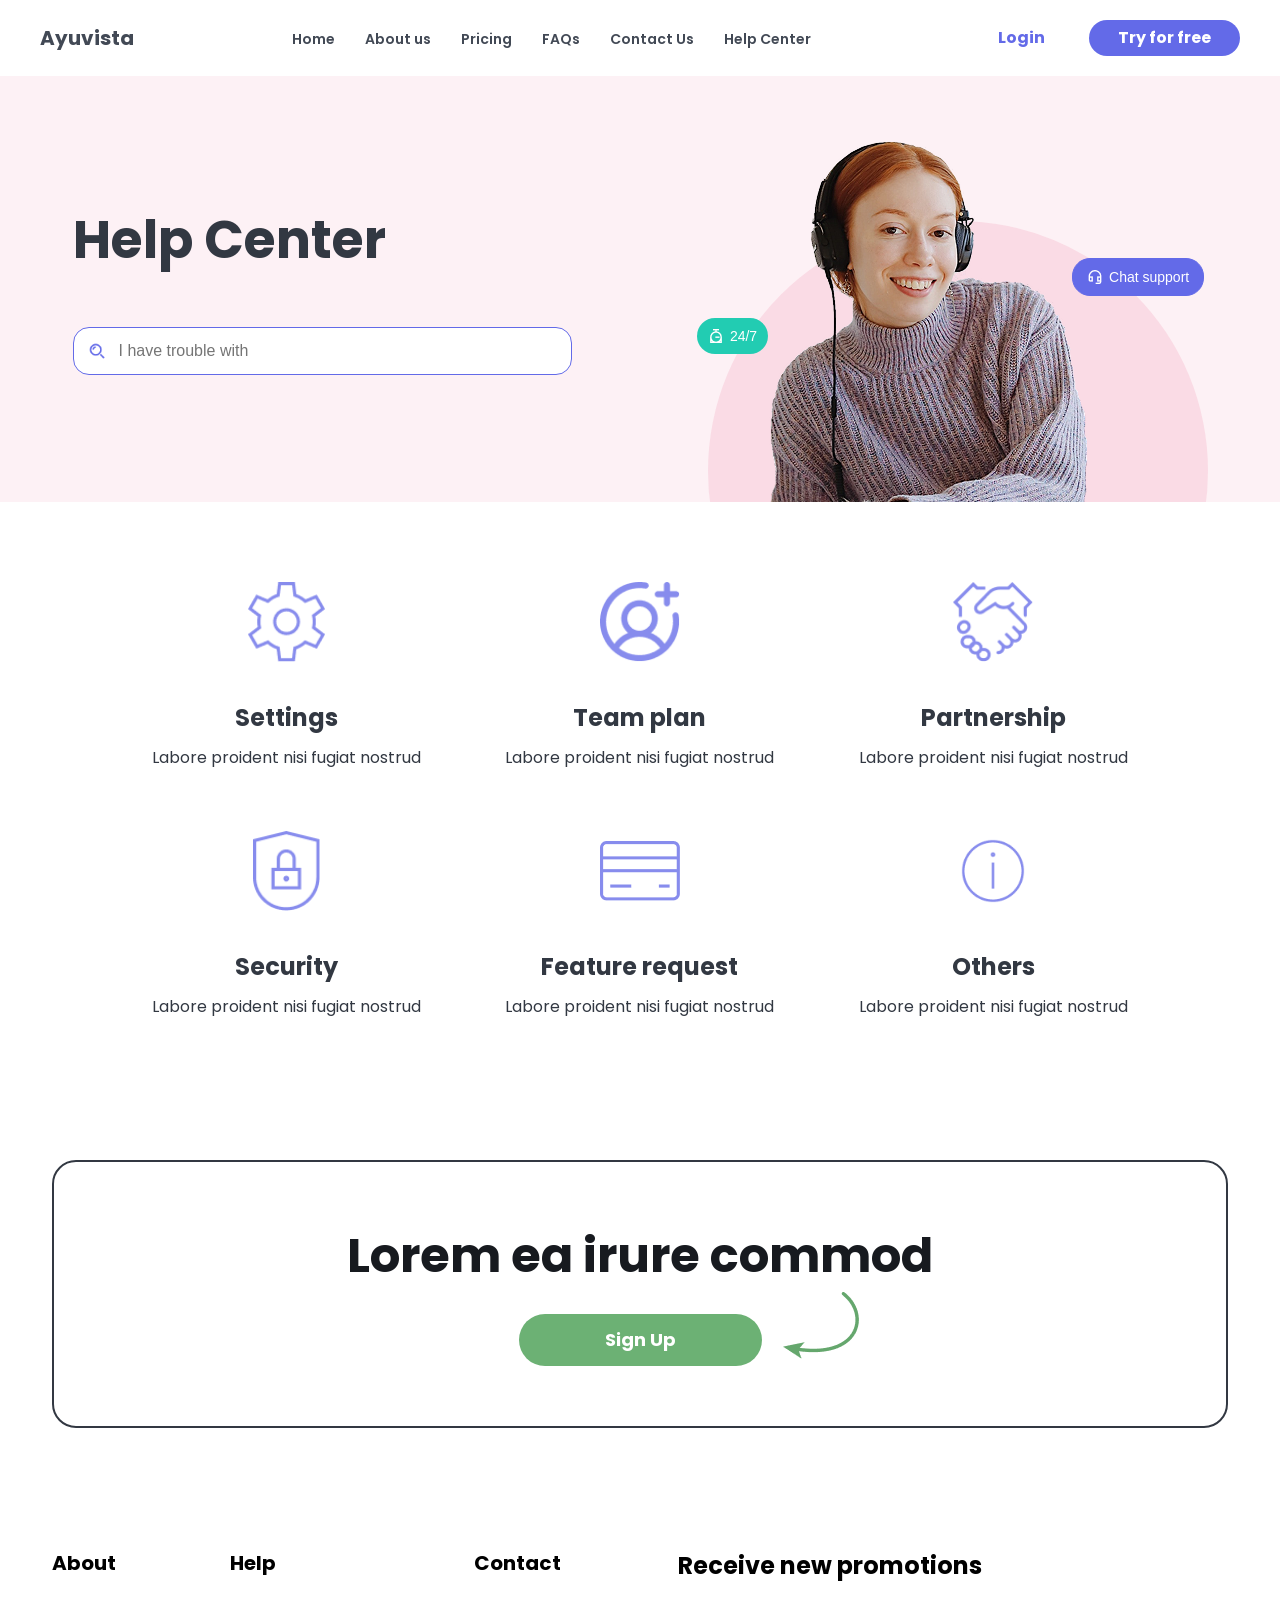
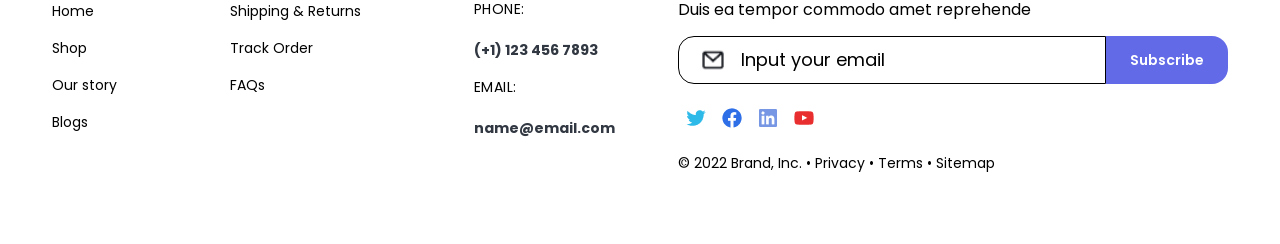
<file: help.html>
<!doctype html>
<html lang="en">
  <head>
    <meta charset="UTF-8" />
    <meta name="viewport" content="width=device-width, initial-scale=1.0" />
    <title>Document</title>
    <link rel="stylesheet" href="style.css" />
    <link rel="preconnect" href="https://fonts.googleapis.com" />
    <link rel="preconnect" href="https://fonts.gstatic.com" crossorigin />
    <link
      href="https://fonts.googleapis.com/css2?family=Inter:ital,opsz,wght@0,14..32,100..900;1,14..32,100..900&display=swap"
      rel="stylesheet"
    />
    <link rel="preconnect" href="https://fonts.googleapis.com" />
    <link rel="preconnect" href="https://fonts.gstatic.com" crossorigin />
    <link
      href="https://fonts.googleapis.com/css2?family=Archivo:ital,wght@0,100..900;1,100..900&display=swap"
      rel="stylesheet"
    />
  </head>
  <body>
    <header>
      <h2 class="header-title">Ayuvista</h2>
      <nav class="nav-links">
        <ul>
          <li><a href="index.html">Home</a></li>
          <li><a href="second.html">About us</a></li>
          <li><a href="third.html">Pricing</a></li>
          <li><a href="fourth.html">FAQs</a></li>
          <li><a href="pricing.html">Contact Us</a></li>
          <li><a href="help.html">Help Center</a></li>
        </ul>
      </nav>
      <div class="auth-buttons">
        <a href="#" class="login">Login</a>
        <a href="#" class="try-free">Try for free</a>
      </div>
    </header>

    <section class="help-section">
      <div class="help-left">
        <h1 class="help-title">Help Center</h1>
        <div class="help-input">
          <img src="./image/Search (1).png" class="help-icon" alt="search" />
          <input type="text" placeholder="I have trouble with" />
        </div>
      </div>

      <div class="help-right">
        <button class="btn-help">
          <img src="./image/Timer.png" alt="" />24/7
        </button>
        <img src="./img/Image 120.png" alt="" class="help-chat-icon" />
        <div class="circle"></div>
        <button class="btn-help-two">
          <img src="./image/Headset.png" alt="" /> Chat support
        </button>
      </div>
    </section>

    <section class="features">
      <div class="container">
        <div class="feature">
          <img
            src="./img/img1.png"
            alt="Settings Icon"
            class="feature-icon-help"
          />
          <h3>Settings</h3>
          <p>Labore proident nisi fugiat nostrud</p>
        </div>

        <div class="feature">
          <img
            src="./img/img2.png"
            alt="Team Plan Icon"
            class="feature-icon-help"
          />
          <h3>Team plan</h3>
          <p>Labore proident nisi fugiat nostrud</p>
        </div>

        <div class="feature">
          <img
            src="./img/img3.png"
            alt="Partnership Icon"
            class="feature-icon-help"
          />
          <h3>Partnership</h3>
          <p>Labore proident nisi fugiat nostrud</p>
        </div>

        <div class="feature">
          <img
            src="./img/img4.png"
            alt="Security Icon"
            class="feature-icon-help"
          />
          <h3>Security</h3>
          <p>Labore proident nisi fugiat nostrud</p>
        </div>

        <div class="feature">
          <img
            src="./img/img5.png"
            alt="Feature Request Icon"
            class="feature-icon-help"
          />
          <h3>Feature request</h3>
          <p>Labore proident nisi fugiat nostrud</p>
        </div>

        <div class="feature">
          <img
            src="./img/img6.png"
            alt="Others Icon"
            class="feature-icon-help"
          />
          <h3>Others</h3>
          <p>Labore proident nisi fugiat nostrud</p>
        </div>
      </div>
    </section>

    <section class="cta-section">
      <div class="cta-container">
        <h2 class="cta-title">Lorem ea irure commod</h2>
        <div class="cta-button-wrapper">
          <a href="#" class="cta-btn">Sign Up</a>
          <img
            src="./image/Group (16).png"
            alt="Arrow Icon"
            class="cta-arrow"
          />
        </div>
      </div>
    </section>

    <footer class="footer">
      <div class="footer-container">
        <div class="footer-links">
          <div class="footer-column">
            <h4 class="footer-title">About</h4>
            <ul class="footer-cards">
              <li><a href="#">Home</a></li>
              <li><a href="#">Shop</a></li>
              <li><a href="#">Our story</a></li>
              <li><a href="#">Blogs</a></li>
            </ul>
          </div>

          <div class="footer-column">
            <h4 class="footer-title">Help</h4>
            <ul class="footer-cards">
              <li><a href="#">Shipping & Returns</a></li>
              <li><a href="#">Track Order</a></li>
              <li><a href="#">FAQs</a></li>
            </ul>
          </div>

          <div class="footer-column">
            <h4 class="footer-title">Contact</h4>
            <div class="footer-contact">
              <p>
                <span class="contact-label">Phone:</span><br /><strong
                  >(+1) 123 456 7893</strong
                >
              </p>
              <p>
                <span class="contact-label">Email:</span><br /><strong
                  >name@email.com</strong
                >
              </p>
            </div>
          </div>
        </div>
        <div class="footer-column footer-newsletter">
          <h4 class="footer-title-input">Receive new promotions</h4>
          <p class="newsletter-text">Duis ea tempor commodo amet reprehende</p>
          <div class="newsletter-section">
            <div class="newsletter-form">
              <img src="./image/Mail.png" alt="" class="newsletter-img" />
              <input
                type="email"
                placeholder="Input your email"
                required
                class="newsletter-input"
              />
            </div>

            <button type="submit" class="newsletter-btn">Subscribe</button>
          </div>
          <div class="footer-socials">
            <a href="#" aria-label="Twitter">
              <img
                src="./image/Logo twitter 19.png"
                alt="Twitter"
                class="social-svg-icon"
              />
            </a>
            <a href="#" aria-label="Facebook">
              <img
                src="./image/Logo facebook 19.png"
                alt="Facebook"
                class="social-svg-icon"
              />
            </a>
            <a href="#" aria-label="LinkedIn">
              <img
                src="./image/Logo linkedin 19.png"
                alt="LinkedIn"
                class="social-svg-icon"
              />
            </a>
            <a href="#" aria-label="YouTube">
              <img
                src="./image/Logo youtube 19.png"
                alt="YouTube"
                class="social-svg-icon"
              />
            </a>
          </div>
          <div class="footer-bottom">
            <p>
              © 2022 Brand, Inc. • <a href="#">Privacy</a> •
              <a href="#">Terms</a> • <a href="#">Sitemap</a>
            </p>
          </div>
        </div>
      </div>
    </footer>
  </body>
</html>
</file>
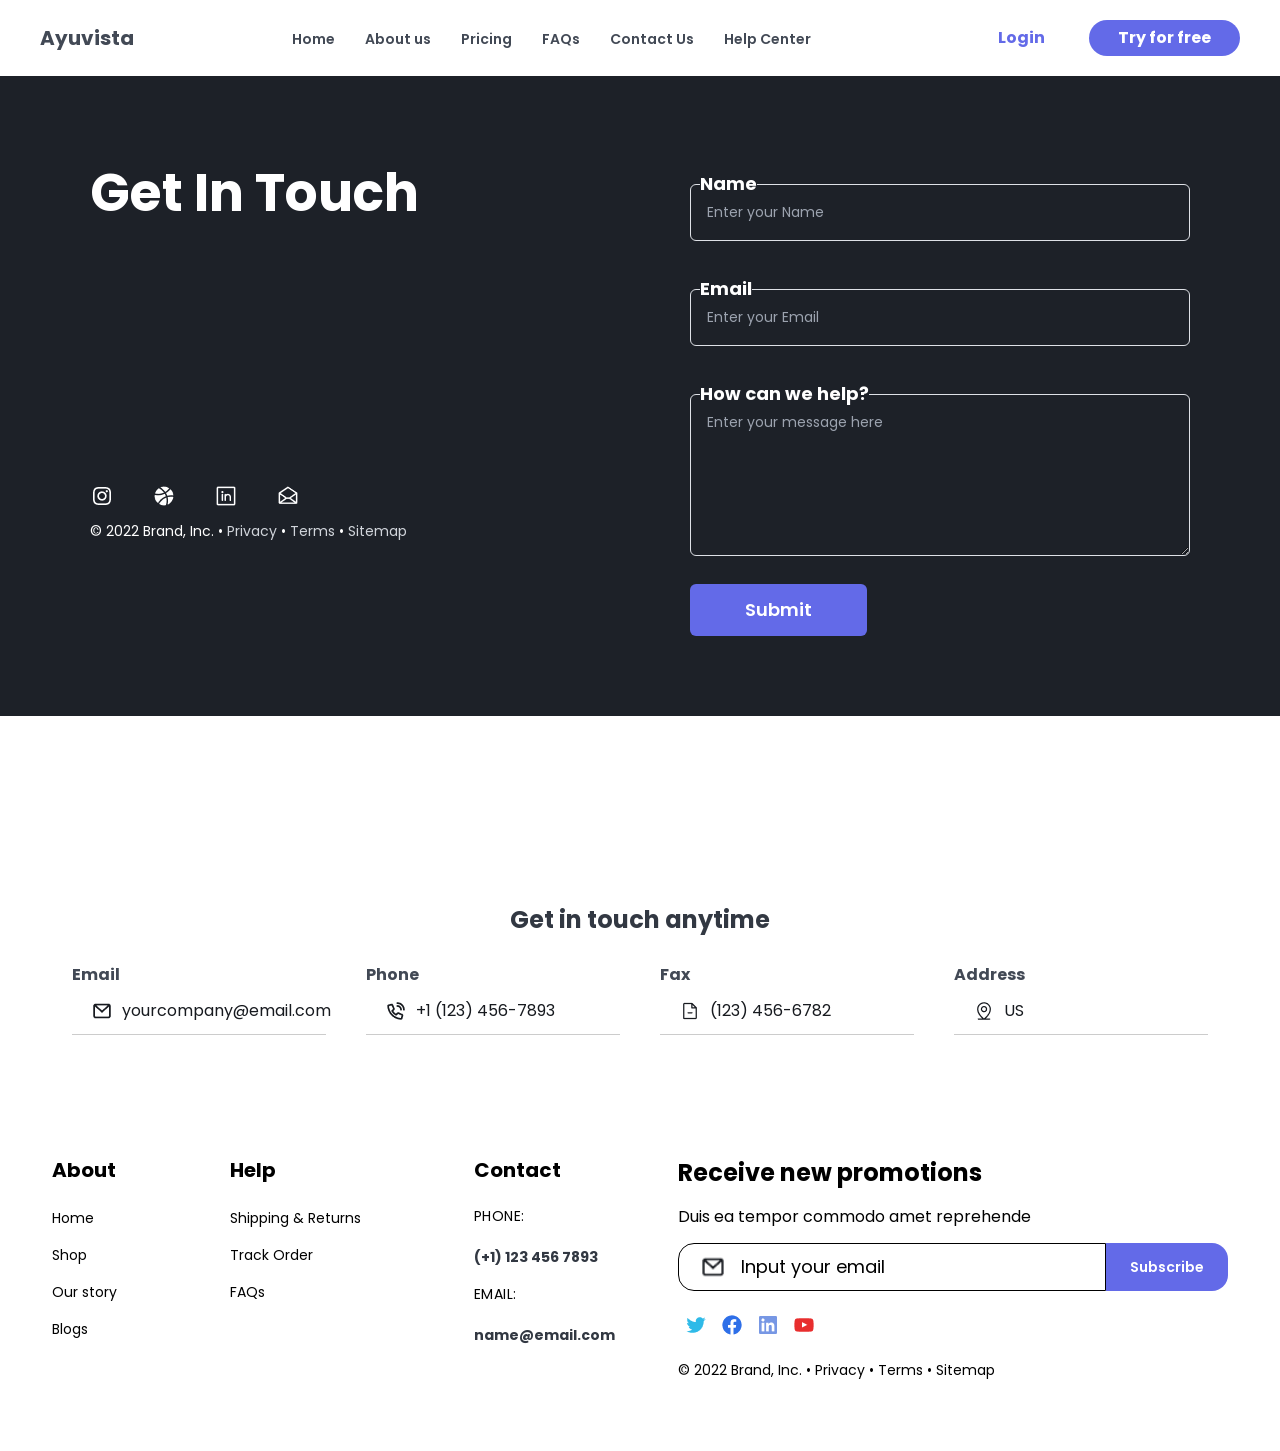
<file: pricing.html>
<!doctype html>
<html lang="en">
  <head>
    <meta charset="UTF-8" />
    <meta name="viewport" content="width=device-width, initial-scale=1.0" />
    <title>Document</title>
    <link rel="stylesheet" href="style.css" />
    <link rel="preconnect" href="https://fonts.googleapis.com" />
    <link rel="preconnect" href="https://fonts.gstatic.com" crossorigin />
    <link
      href="https://fonts.googleapis.com/css2?family=Inter:ital,opsz,wght@0,14..32,100..900;1,14..32,100..900&display=swap"
      rel="stylesheet"
    />
    <link rel="preconnect" href="https://fonts.googleapis.com" />
    <link rel="preconnect" href="https://fonts.gstatic.com" crossorigin />
    <link
      href="https://fonts.googleapis.com/css2?family=Archivo:ital,wght@0,100..900;1,100..900&display=swap"
      rel="stylesheet"
    />
  </head>
  <body>
    <header>
      <h2 class="header-title">Ayuvista</h2>
      <nav class="nav-links">
        <ul>
          <li><a href="index.html">Home</a></li>
          <li><a href="second.html">About us</a></li>
          <li><a href="third.html">Pricing</a></li>
          <li><a href="fourth.html">FAQs</a></li>
          <li><a href="pricing.html">Contact Us</a></li>
          <li><a href="help.html">Help Center</a></li>
        </ul>
      </nav>
      <div class="auth-buttons">
        <a href="#" class="login">Login</a>
        <a href="#" class="try-free">Try for free</a>
      </div>
    </header>

    <section class="contact-section">
      <div class="contact-container">
        <div class="contact-left">
          <h2 class="contact-title">Get In Touch</h2>

          <div class="contact-socials">
            <a href="#" class="social-icon" aria-label="Instagram">
              <img
                src="./image/Logo instagram 1.png"
                alt="Instagram"
                class="social-svg-icon"
              />
            </a>
            <a href="#" class="social-icon" aria-label="Facebook">
              <img
                src="./image/Dribbble logo 1.png"
                alt="Dribbble"
                class="social-svg-icon"
              />
            </a>
            <a href="#" class="social-icon" aria-label="LinkedIn">
              <img
                src="./image/LinkedIn logo 1.png"
                alt="LinkedIn"
                class="social-svg-icon"
              />
            </a>
            <a href="#" class="social-icon" aria-label="Email">
              <img
                src="./image/Envelope open 1.png"
                alt="Email"
                class="social-svg-icon"
              />
            </a>
          </div>

          <div class="contact-footer">
            <p>
              © 2022 Brand, Inc. • <a href="#">Privacy</a> •
              <a href="#">Terms</a> • <a href="#">Sitemap</a>
            </p>
          </div>
        </div>

        <div class="contact-right">
          <form class="contact-form">
            <fieldset class="form-group">
              <legend>Name</legend>
              <input
                type="text"
                id="contact-name"
                name="name"
                placeholder="Enter your Name"
                required
              />
            </fieldset>

            <fieldset class="form-group">
              <legend>Email</legend>
              <input
                type="email"
                id="contact-email"
                name="email"
                placeholder="Enter your Email"
                required
              />
            </fieldset>

            <fieldset class="form-group">
              <legend>How can we help?</legend>
              <textarea
                id="contact-message"
                name="message"
                placeholder="Enter your message here"
                rows="6"
                required
              ></textarea>
            </fieldset>

            <button type="submit" class="submit-btn">Submit</button>
          </form>
        </div>
      </div>
    </section>

    <section class="contact">
      <div class="contact-wrapper">
        <h2>Get in touch anytime</h2>

        <div class="contact-grid">
          <div class="contact-item">
            <h4>Email</h4>
            <p>
              <img src="./image/Mail.png" alt="Email Icon" />
              yourcompany@email.com
            </p>
          </div>

          <div class="contact-item">
            <h4>Phone</h4>
            <p>
              <img src="./image/Phone call.png" alt="Phone Icon" /> +1 (123)
              456-7893
            </p>
          </div>

          <div class="contact-item">
            <h4>Fax</h4>
            <p>
              <img src="./image/File minus.png" alt="Fax Icon" /> (123) 456-6782
            </p>
          </div>

          <div class="contact-item">
            <h4>Address</h4>
            <p><img src="./image/Map pin line.png" alt="Address Icon" /> US</p>
          </div>
        </div>
      </div>
    </section>

    <footer class="footer">
      <div class="footer-container">
        <div class="footer-links">
          <div class="footer-column">
            <h4 class="footer-title">About</h4>
            <ul class="footer-cards">
              <li><a href="#">Home</a></li>
              <li><a href="#">Shop</a></li>
              <li><a href="#">Our story</a></li>
              <li><a href="#">Blogs</a></li>
            </ul>
          </div>

          <div class="footer-column">
            <h4 class="footer-title">Help</h4>
            <ul class="footer-cards">
              <li><a href="#">Shipping & Returns</a></li>
              <li><a href="#">Track Order</a></li>
              <li><a href="#">FAQs</a></li>
            </ul>
          </div>

          <div class="footer-column">
            <h4 class="footer-title">Contact</h4>
            <div class="footer-contact">
              <p>
                <span class="contact-label">Phone:</span><br /><strong
                  >(+1) 123 456 7893</strong
                >
              </p>
              <p>
                <span class="contact-label">Email:</span><br /><strong
                  >name@email.com</strong
                >
              </p>
            </div>
          </div>
        </div>
        <div class="footer-column footer-newsletter">
          <h4 class="footer-title-input">Receive new promotions</h4>
          <p class="newsletter-text">Duis ea tempor commodo amet reprehende</p>
          <div class="newsletter-section">
            <div class="newsletter-form">
              <img src="./image/Mail.png" alt="" class="newsletter-img" />
              <input
                type="email"
                placeholder="Input your email"
                required
                class="newsletter-input"
              />
            </div>

            <button type="submit" class="newsletter-btn">Subscribe</button>
          </div>
          <div class="footer-socials">
            <a href="#" aria-label="Twitter">
              <img
                src="./image/Logo twitter 19.png"
                alt="Twitter"
                class="social-svg-icon"
              />
            </a>
            <a href="#" aria-label="Facebook">
              <img
                src="./image/Logo facebook 19.png"
                alt="Facebook"
                class="social-svg-icon"
              />
            </a>
            <a href="#" aria-label="LinkedIn">
              <img
                src="./image/Logo linkedin 19.png"
                alt="LinkedIn"
                class="social-svg-icon"
              />
            </a>
            <a href="#" aria-label="YouTube">
              <img
                src="./image/Logo youtube 19.png"
                alt="YouTube"
                class="social-svg-icon"
              />
            </a>
          </div>
          <div class="footer-bottom">
            <p>
              © 2022 Brand, Inc. • <a href="#">Privacy</a> •
              <a href="#">Terms</a> • <a href="#">Sitemap</a>
            </p>
          </div>
        </div>
      </div>
    </footer>
  </body>
</html>
</file>
<file: style.css>
@import url("https://fonts.googleapis.com/css2?family=Poppins:ital,wght@0,100;0,200;0,300;0,400;0,500;0,600;0,700;0,800;0,900;1,100;1,200;1,300;1,400;1,500;1,600;1,700;1,800;1,900&display=swap");

* {
  margin: 0;
  padding: 0;
  box-sizing: border-box;
}

body {
  font-family: "Poppins", sans-serif;
}

header {
  display: flex;
  justify-content: space-between;
  align-items: center;
  padding: 20px 40px;
  background-color: #ffffff;
  box-shadow: 0 2px 4px rgba(0, 0, 0, 0.1);
}

.header-title {
  font-family: "Poppins", sans-serif;
  font-size: 20px;
  font-weight: 700;
  color: #424955;
  line-height: 22px;
}

.nav-links ul {
  display: flex;
  list-style: none;
  gap: 30px;
}

.nav-links a {
  text-decoration: none;
  color: #424955;
  font-size: 14px;
  font-family: "Poppins", sans-serif;
  font-weight: 600;
  line-height: 22px;
  transition: color 0.3s;
}

.nav-links a:hover {
  color: #333;
}

.auth-buttons {
  display: flex;
  gap: 15px;
  align-items: center;
}

.auth-buttons a {
  text-decoration: none;
  padding: 7px 29px;
  border-radius: 18px;
  transition: all 0.3s;
}

.login {
  color: #636ae8;
  font-size: 16px;
  font-weight: 700;
  line-height: 22px;
  font-family: "Poppins", sans-serif;
}

.login:hover {
  background-color: #f9fafb;
}

.try-free {
  color: #ffffff;
  font-size: 16px;
  font-family: "Poppins", sans-serif;
  font-weight: 700;
  line-height: 22px;
  background: #636ae8;
  padding: 10px 24px;
}

.try-free:hover {
  transform: translateY(-2px);
  box-shadow: 0 4px 12px rgba(99, 102, 241, 0.4);
}

/* Hero Section */
.hero {
  position: relative;
  display: flex;
  justify-content: center;
  align-items: center;
  padding: 80px 40px;
  background-color: #f5f5f5;
  min-height: 600px;
}

.hero-content {
  text-align: center;
  z-index: 10;
  max-width: 600px;
}

.hero-title {
  font-size: 80px;
  font-weight: 600;
  color: #171a1f;
  font-family: "Poppins", sans-serif;
  line-height: 129%;
}

.hero-text {
  font-size: 50px;
  font-weight: 600;
  color: #171a1f;
  font-family: "Poppins", sans-serif;
  margin-bottom: 30px;
  line-height: 129%;
}

.signup-btn {
  display: inline-block;
  padding: 11px 62px;
  background-color: white;
  color: #636ae8;
  text-decoration: none;
  border-radius: 30px;
  font-size: 16px;
  font-weight: 700;
  font-family: "Poppins", sans-serif;
  transition: all 0.3s;
}

.signup-btn:hover {
  color: #ffffff;
  background-color: #525dd6;
  transform: translateY(-2px);
  box-shadow: 0 4px 12px rgba(99, 102, 241, 0.4);
}

/* Circular Images */
.hero-images {
  position: absolute;
  width: 100%;
  height: 100%;
  top: 0;
  left: 0;
  pointer-events: none;
}

.circle-img {
  position: absolute;
  border-radius: 50%;
  object-fit: cover;
}

.img-1 {
  width: 89px;
  height: 85px;
  top: 128px;
  left: 49px;
}

.img-2 {
  width: 256px;
  height: 256px;
  top: 184px;
  left: 200px;
}

.img-3 {
  width: 174px;
  height: 153px;
  bottom: 19px;
  left: 35px;
}

.img-4 {
  width: 267px;
  height: 267px;
  top: 345px;
  right: 250px;
}

.img-5 {
  width: 177px;
  height: 160px;
  top: 171px;
  right: 161px;
}

.img-6 {
  width: 86px;
  height: 93px;
  top: 392px;
  right: 70px;
}

/* About Section */

.about {
  display: flex;
  justify-content: space-between;
  align-items: center;
  padding: 60px 0px;
  background-color: #ffffff;
  gap: 60px;
  max-width: 1178px;
  width: 100%;
  border-radius: 100% 100% 0 0;
  margin: 0 auto;
}

.about-content {
  flex: 1;
  max-width: 500px;
}

.about-title-content {
  display: flex;
  flex-direction: column;
  gap: 10px;
}

.about-subtitle {
  font-size: 14px;
  font-weight: 400;
  color: #323842;
  font-family: "Poppins", sans-serif;
  text-transform: uppercase;
  line-height: 22px;
}

.about-title {
  font-size: 52px;
  font-weight: 700;
  color: #323842;
  font-family: "Poppins", sans-serif;
  position: relative;
  display: inline-block;
}

.about-img {
  max-width: 247px;
}

.about-text {
  font-size: 17px;
  font-weight: 400;
  color: #000000;
  font-family: "Poppins", sans-serif;
  line-height: 150%;
  margin-bottom: 30px;
  margin-top: 40px;
}

.learn-more-btn {
  display: inline-block;
  padding: 12px 57px;
  background-color: transparent;
  color: #636ae8;
  border: 2px solid #636ae8;
  text-decoration: none;
  border-radius: 30px;
  font-size: 15px;
  font-weight: 600;
  font-family: "Poppins", sans-serif;
  transition: all 0.3s;
}

.learn-more-btn:hover {
  background-color: #636ae8;
  color: #ffffff;
}

.about-cards {
  flex: 1;
  display: flex;
  flex-direction: row;
  gap: 60px;
  align-items: center;
  justify-content: end;
  max-width: 900px;
  position: relative;
}

.features-list {
  flex: 0 0 40%;
  padding-left: 40px;
}

.feature-card {
  position: absolute;
  left: 0;
  top: 50%;
  transform: translateY(-50%);
  background: #ffffff;
  border-radius: 20px;
  padding: 20px 12px;
  width: 280px;
  max-width: 280px;
  box-shadow: 0px 4px 9px 0px #171a1f1c;

  z-index: 5;
}

.feature-card-two {
  left: -30px;
}

.second-section .about-cards .feature-card {
  z-index: 11;
}

.feature-text {
  color: #636ae8;
}

.lnstantiate-color {
  color: #98690c;
}

.features-list-title {
  font-size: 28px;
  font-weight: 700;
  color: #636ae8;
  font-family: "Poppins", sans-serif;
  margin-bottom: 30px;
  line-height: 36px;
}

.features-list-items {
  display: flex;
  flex-direction: column;
  gap: 20px;
}

.list-item {
  display: flex;
  align-items: center;
  gap: 15px;
  padding: 12px 16px;
  background: #f0f2f7;
  border-radius: 8px;
  transition: all 0.3s;
}

.list-item:hover {
  background: #e8ecf5;
  transform: translateX(5px);
}

.list-icon {
  font-size: 20px;
  display: flex;
  align-items: center;
  justify-content: center;
  flex-shrink: 0;
}

.list-item p {
  font-size: 16px;
  color: #505060;
  font-family: "Poppins", sans-serif;
  margin: 0;
  font-weight: 500;
}

.yoga-circle {
  flex: 0 0 50%;
  width: 100%;
  max-width: 420px;
  height: 420px;
  background: radial-gradient(
    circle at 30% 30%,
    #fce4ec 0%,
    #f3e5f5 25%,
    #e3f2fd 100%
  );
  border-radius: 50%;
  display: flex;
  align-items: center;
  justify-content: center;
  overflow: hidden;
  box-shadow: 0 10px 40px rgba(0, 0, 0, 0.1);
  z-index: 10;
}

.yoga-illustration {
  width: 100%;
  max-width: 485px;
  height: 517px;
  background: linear-gradient(135deg, #fce4ec 0%, #e3f2fd 100%);
  border-top-left-radius: 244px;
  border-top-right-radius: 244px;
  display: flex;
  align-items: center;
  justify-content: center;
  overflow: hidden;
  z-index: 10;
}

.yoga-pose-img {
  width: 85%;
  height: 85%;
  object-fit: contain;
}

.card-title {
  font-size: 24px;
  font-weight: 700;
  color: #636ae8;
  font-family: "Poppins", sans-serif;
  margin-bottom: 20px;
  line-height: 36px;
  padding-left: 17px;
}

.card-features {
  display: flex;
  flex-direction: column;
  gap: 15px;
}

.feature-item {
  display: flex;
  align-items: center;
  gap: 12px;
  border-radius: 16px;
}

.feature-icon {
  display: flex;
  align-items: center;
  justify-content: center;
}

.feature-img {
  width: 24px;
  height: 24px;
}

.feature-connect {
  background: #f2f2fd;
  padding: 10px;
}

.feature-share {
  background: #fdf1f5;
  padding: 10px;
}

.feature-instantiate {
  background: #fef9ee;
  padding: 10px;
}

.feature-icon-help {
  font-size: 24px;
  display: flex;
  align-items: center;
  justify-content: center;
  width: 80px;
  height: 80px;
  object-fit: contain;
  margin-bottom: 24px;
}

.feature-item p {
  font-size: 18px;
  font-weight: 400;
  line-height: 28px;
  font-family: "Poppins", sans-serif;
  margin: 0;
}

.yoga-img {
  width: 100%;
  height: 100%;
  object-fit: contain;
  border-top-left-radius: 244px;
  border-top-right-radius: 244px;
}

/* Features Section */
.features {
  padding: 60px 0 0 0;
  background-color: #fff;
  position: relative;
}

.features-header {
  text-align: center;
  margin-bottom: 40px;
}

.features-subtitle {
  font-size: 14px;
  font-weight: 400;
  color: #323842;
  font-family: "Inter", sans-serif;
  text-transform: capitalize;
  line-height: 22px;
  display: block;
  margin-bottom: 8px;
}

.features-title {
  font-size: 52px;
  font-weight: 700;
  color: #323842;
  font-family: "Poppins", sans-serif;
  line-height: 74px;
  margin-bottom: 0;
}

.features-grid {
  display: flex;
  flex-wrap: wrap;
  gap: 24px;
  max-width: 1200px;
  margin: 0 auto;
  margin-bottom: 0;
  position: relative;
  z-index: 10;
}

.feature-box {
  padding: 36px 32px 32px 32px;
  border-radius: 24px;
  position: relative;
  overflow: hidden;
  display: flex;
  flex-direction: column;
  min-height: 220px;
  box-shadow: 0 2px 8px 0 rgba(50, 56, 66, 0.04);
}

.feature-box.turquoise {
  background-color: #b3e5e1;
  width: 384px;
  height: 320px;
}

.feature-box.purple {
  background-color: #d4c5f9;
  width: 768px;
  height: 320px;
}

.feature-box.peach {
  background-color: #f5dcc8;
  box-shadow: 0 4px 24px 0 rgba(245, 220, 200, 0.25);
  width: 768px;
  height: 320px;
}

.feature-box.pink {
  background-color: #fdf1f5;
  box-shadow: 0 4px 24px 0 rgba(240, 212, 230, 0.25);
  width: 384px;
  height: 320px;
}

.feature-box-title {
  font-size: 32px;
  font-weight: 700;
  color: #323842;
  font-family: "Poppins", sans-serif;
  margin-bottom: 12px;
  line-height: 48px;
}

.feature-box-text {
  font-size: 20px;
  font-weight: 400;
  color: #424955;
  font-family: "Poppins", sans-serif;
  line-height: 30px;
  margin-bottom: 18px;
  flex-grow: 1;
  max-width: 400px;
}

.feature-box-link {
  color: #636ae8;
  text-decoration: underline;
  font-size: 14px;
  font-weight: 600;
  font-family: "Poppins", sans-serif;
  transition: color 0.3s;
  width: fit-content;
  margin-top: 8px;
}
.feature-box-link.turquoise-link {
  color: #36d6c6;
}
.feature-box-link.purple-link {
  color: #636ae8;
}
.feature-box-link.peach-link {
  color: #e38b6c;
}
.feature-box-link.pink-link {
  color: #c36aa0;
}

.feature-box-link:hover {
  color: #525dd6;
}

.feature-icon-large {
  position: absolute;
  bottom: 24px;
  right: 24px;
  opacity: 1;
  display: flex;
  align-items: flex-end;
  justify-content: flex-end;
}

/* .feature-svg-icon {
  width: 170px;
  height: 170px;
  position: absolute;
  top: -213px;
  right: 64px;
  z-index: 0;
  object-fit: cover;
} */

.feature-box-large {
  width: 170px;
  height: 170px;
  position: absolute;
  bottom: -70px;
  right: -15px;
  z-index: 0;
  object-fit: cover;
}

.features-svg {
  position: absolute;
  top: 0;
  right: -94px;
  height: 580px;
}

@media (max-width: 768px) {
  .features-grid {
    grid-template-columns: 1fr;
  }

  .features-title {
    font-size: 36px;
  }
}

/* Benefits Section */
.benefits-section {
  padding: 60px 40px;
  background-color: #ffffff;
}

.benefits-tabs {
  display: flex;
  gap: 40px;
  justify-content: center;
  align-items: center;
  max-width: 1100px;
  margin: 0 auto 34px auto;
}

.tab-btn {
  background: none;
  border: none;
  line-height: 28px;
  padding: 12px 12px;
  font-size: 18px;
  font-family: "Poppins", sans-serif;
  font-weight: 400;
  color: #636ae8;
  cursor: pointer;

  transition: all 0.3s;
  position: relative;
  width: 214px;
}

.tab-btn:hover {
  color: #636ae8;
}

.tab-btn.active {
  color: #636ae8;
  background-color: #ced0f8;
  border-radius: 6px;
  text-align: center;
}

.line {
  width: 1px;
  height: 26px;
  background-color: #e0e1fa;
}

.benefits-content {
  display: grid;
  grid-template-columns: 1fr 1fr;
  gap: 60px;
  align-items: center;
}

.benefits-text {
  display: flex;
  flex-direction: column;
}

.benefits-title {
  font-size: 40px;
  font-weight: 700;
  color: #323842;
  font-family: "Poppins", sans-serif;
}

.benefits-paragraph {
  font-size: 16px;
  font-weight: 400;
  color: #323842;
  font-family: "Poppins", sans-serif;
  line-height: 26px;
  margin: 0;
}

.benefits-subsection {
  margin-top: 30px;
}

.benefits-subtitle {
  font-size: 20px;
  font-weight: 700;
  color: #323842;
  line-height: 30px;
  font-family: "Poppins", sans-serif;
  margin-bottom: 10px;
}

.benefits-image {
  background-color: #d1d5db;
  border-radius: 12px;
  min-height: 700px;
  display: flex;
  align-items: center;
  justify-content: center;
  overflow: hidden;
}

.benefits-image img {
  width: 100%;
  height: 100%;
  object-fit: cover;
}

@media (max-width: 768px) {
  .benefits-section {
    padding: 40px 20px;
  }

  .benefits-tabs {
    gap: 20px;
    overflow-x: auto;
    flex-wrap: wrap;
  }

  .benefits-content {
    grid-template-columns: 1fr;
    gap: 40px;
  }

  .benefits-title {
    font-size: 28px;
  }

  .benefits-image {
    min-height: 300px;
  }
}

/* Products Section */
.products-section {
  padding: 60px 40px;
}

.products-container {
  max-width: 1200px;
  margin: 0 auto;
}

.products-title {
  text-align: center;
  font-size: 48px;
  font-weight: 700;
  color: #323842;
  font-family: "Poppins", sans-serif;
  margin-bottom: 40px;
  line-height: 68px;
}

.products-filter {
  display: flex;
  justify-content: center;
  gap: 20px;
  margin-bottom: 50px;
}

.filter-btn {
  padding: 7px 35px;
  border: none;
  border-radius: 6px;
  font-size: 14px;
  font-weight: 400;
  line-height: 22px;
  font-family: "Poppins", sans-serif;
  cursor: pointer;
  transition: all 0.3s;
  background-color: #ffffff;
  color: #636ae8;
}

.filter-btn.active {
  background-color: #636ae8;
  color: #ffffff;
  font-weight: 400;
  font-size: 14px;
  line-height: 22px;
  font-family: "Poppins", sans-serif;
}

.filter-btn:hover {
  background-color: #636ae8;
  color: #ffffff;
}

.products-grid {
  display: grid;
  grid-template-columns: repeat(4, 1fr);
  gap: 30px;
}

.product-card {
  background-color: #ffffff;
  position: relative;
  transition:
    transform 0.3s,
    box-shadow 0.3s;
}

.product-badge {
  position: absolute;
  top: 15px;
  right: 15px;
  background-color: #e8618c;
  color: #ffffff;
  padding: 6px 12px;
  border-radius: 20px;
  font-size: 12px;
  font-weight: 600;
  font-family: "Poppins", sans-serif;
}

.product-image {
  width: 100%;
  height: 334px;
  background-color: #f0f0f0;
  border-radius: 8px;
  display: flex;
  align-items: center;
  justify-content: center;
  margin-bottom: 20px;
  overflow: hidden;
}

.product-image img {
  width: 100%;
  height: 100%;
  object-fit: cover;
}

.product-title {
  font-size: 18px;
  font-weight: 800;
  color: #323842;
  font-family: "Poppins", sans-serif;
  line-height: 28px;
}

.product-description {
  font-size: 14px;
  font-weight: 400;
  line-height: 22px;
  color: #323842;
  font-family: "Poppins", sans-serif;
  margin: 0 0 15px 0;
}

.product-price {
  display: flex;
  align-items: center;
  gap: 10px;
  margin-bottom: 15px;
}

.current-price {
  font-size: 32px;
  font-weight: 700;
  line-height: 48px;
  letter-spacing: 0%;
  color: #323842;
  font-family: "Poppins", sans-serif;
}

.original-price {
  font-size: 16px;
  font-weight: 400;
  line-height: 26px;
  color: #6e7787;
  font-family: "Poppins", sans-serif;
  text-decoration: line-through;
}

.add-to-cart {
  position: absolute;
  bottom: 20px;
  right: 20px;
  width: 44px;
  height: 44px;
  border-radius: 50%;
  border: 2px solid #636ae8;
  background-color: #ffffff;
  cursor: pointer;
  display: flex;
  align-items: center;
  justify-content: center;
  transition: all 0.3s;
}

.add-to-cart:hover {
  background-color: #636ae8;
}

.add-to-cart:hover img {
  filter: brightness(0) invert(1);
}
.add-to-cart:hover svg path {
  fill: #ffffff;
}

@media (max-width: 1024px) {
  .products-grid {
    grid-template-columns: repeat(2, 1fr);
  }
}

@media (max-width: 768px) {
  .products-section {
    padding: 40px 20px;
  }

  .products-title {
    font-size: 36px;
    margin-bottom: 30px;
  }

  .products-grid {
    grid-template-columns: 1fr;
    gap: 20px;
  }

  .product-card {
    padding: 15px;
  }

  .product-image {
    height: 150px;
    margin-bottom: 15px;
  }
}

/* Customers Section */
.customers-section {
  padding: 60px 40px;
  background-color: #ffffff;
}

.customers-title {
  text-align: center;
  font-size: 20px;
  font-weight: 400;
  color: #323842;
  font-family: "Poppins", sans-serif;
  line-height: 30px;
  letter-spacing: 0%;
}

.customers-slider {
  display: flex;
  align-items: center;
  justify-content: center;
  gap: 60px;
  max-width: 1200px;
  margin: 0 auto;
}

.customer-logo {
  display: flex;
  align-items: center;
  justify-content: center;
  gap: 12px;
  flex-direction: column;
  text-align: center;
  transition: transform 0.3s ease;
}

.customer-logo:hover {
  transform: scale(1.08);
}

.customer-logo svg {
  display: block;
  opacity: 0.8;
  transition: opacity 0.3s ease;
}

.customer-logo:hover svg {
  opacity: 1;
}

.logo-text {
  font-size: 14px;
  font-weight: 600;
  color: #323842;
  font-family: "Poppins", sans-serif;
  margin: 8px 0 0 0;
}

@media (max-width: 1024px) {
  .customers-slider {
    gap: 40px;
  }
}

@media (max-width: 768px) {
  .customers-section {
    padding: 40px 20px;
  }

  .customers-title {
    font-size: 28px;
    margin-bottom: 40px;
  }

  .customers-slider {
    gap: 30px;
  }

  .customer-logo {
    min-width: 80px;
  }
}

/* Blog Section */
.blog-section {
  padding: 60px 40px;
  background-color: #fafafb;
}

.blog-buttons {
  display: flex;
  gap: 20px;
  justify-content: center;
  align-items: center;
  margin-bottom: 24px;
}

.blog-line {
  width: 172px;
  height: 1px;
  background-color: #dee1e6;
}

.blog-container {
  max-width: 1400px;
  margin: 0 auto;
}

.blog-wrapper {
  max-width: 1400px;
  margin: 0 auto;
  display: flex;
  gap: 60px;
  align-items: flex-start;
}

/* .blog-left {
  padding-top: 20px;
} */

.blog-subtitle {
  font-size: 14px;
  font-weight: 400;
  color: #323842;
  font-family: "Poppins", sans-serif;
  margin: 0 0 4px 0;
  line-height: 22px;
}

.blog-title {
  font-size: 52px;
  font-weight: 700;
  color: #323842;
  font-family: "Poppins", sans-serif;
  margin: 0 0 12px 0;
  line-height: 74px;
}

.blog-description {
  font-size: 20px;
  font-weight: 400;
  color: #323842;
  font-family: "Poppins", sans-serif;
  line-height: 30px;
  margin: 0 0 16px 0;
}

.blog-view-more {
  display: inline-block;
  font-size: 14px;
  font-weight: 400;
  color: #379ae6;
  text-decoration: underline;
  font-family: "Poppins", sans-serif;
  transition: color 0.3s ease;
  margin-bottom: 40px;
}

.blog-view-more:hover {
  color: #525dd6;
}

.blog-nav {
  display: flex;
  gap: 16px;
}

.blog-nav-btn-prev {
  width: 52px;
  height: 52px;
  border-radius: 50%;
  border: 1px solid #bcc1ca;
  background-color: #ffffff;
  cursor: pointer;
  display: flex;
  align-items: center;
  justify-content: center;
  color: #9ca3af;
  transition: all 0.3s ease;
}

.blog-nav-btn {
  width: 52px;
  height: 52px;
  border-radius: 50%;
  border: 1px solid #2c35e0;
  background-color: #ffffff;
  cursor: pointer;
  display: flex;
  align-items: center;
  justify-content: center;
  color: #9ca3af;
  transition: all 0.3s ease;
}

.blog-nav-btn:hover {
  border-color: #636ae8;
  color: #636ae8;
}

.blog-right {
  flex: 1;
  display: grid;
  grid-template-columns: repeat(3, 1fr);
  gap: 34px;
}

.blog-card {
  background-color: #ffffff;
  border-radius: 12px;
  overflow: hidden;

  box-shadow: 0 4px 12px rgba(0, 0, 0, 0.15);

  transition:
    transform 0.3s ease,
    box-shadow 0.3s ease;
  width: 302px;
  height: 334px;
}

.blog-card:hover {
  transform: translateY(-4px);
  box-shadow: 0 4px 12px rgba(0, 0, 0, 0.15);
}

.blog-card-image {
  position: relative;
  width: 100%;
  height: 160px;
  overflow: hidden;
  background-color: #f0f0f0;
}

.blog-card-image img {
  width: 100%;
  height: 100%;
  object-fit: cover;
  transition: transform 0.3s ease;
}

.blog-card:hover .blog-card-image img {
  transform: scale(1.05);
}

.blog-card-label {
  position: absolute;
  top: 12px;
  left: 12px;
  font-size: 11px;
  font-weight: 600;
  color: #9ca3af;
  font-family: "Poppins", sans-serif;
  text-transform: uppercase;
  letter-spacing: 0.5px;
  background-color: rgba(255, 255, 255, 0.9);
  padding: 4px 10px;
  border-radius: 4px;
}

.blog-card-content {
  padding: 16px;
}

.blog-card-title {
  font-size: 18px;
  font-weight: 400;
  color: #323842;
  font-family: "Poppins", sans-serif;
  margin-bottom: 4px;
  line-height: 28px;
}

.blog-card-description {
  font-size: 12px;
  font-weight: 400;
  line-height: 20px;
  color: #171a1f;
  font-family: "Poppins", sans-serif;
  line-height: 20px;
  margin: 0 0 12px 0;
}

.blog-card-tags {
  display: flex;
  gap: 6px;
}

.blog-tag {
  font-size: 11px;
  font-weight: 600;
  padding: 5px 10px;
  border-radius: 16px;
  font-family: "Poppins", sans-serif;
}

.blog-tag.label-1 {
  background-color: #f2f2fd;
  color: #636ae8;
  font-weight: 400;
  font-size: 11px;
  line-height: 18px;
  font-family: "Poppins", sans-serif;
  border-radius: 6px;
}

.blog-tag.label-2 {
  background-color: #fce4ec;
  color: #e8618c;
  font-size: 11px;
  font-weight: 400;
  line-height: 18px;
  font-family: "Poppins", sans-serif;
  border-radius: 6px;
}

.blog-title-top {
  font-size: 14px;
  font-weight: 400;
  line-height: 22px;
  color: #9095a0;
  font-family: "Poppins", sans-serif;
}

@media (max-width: 1200px) {
  .blog-right {
    grid-template-columns: repeat(2, 1fr);
  }
}

@media (max-width: 768px) {
  .blog-section {
    padding: 40px 20px;
  }

  .blog-wrapper {
    flex-direction: column;
    gap: 40px;
  }

  .blog-left {
    flex: 1 1 auto;
    padding-top: 0;
  }

  .blog-title {
    font-size: 36px;
    line-height: 48px;
    margin-bottom: 16px;
  }

  .blog-right {
    grid-template-columns: 1fr;
    gap: 20px;
  }
}

/* CTA Section */
.cta-section {
  padding: 60px 40px;
  background-color: #ffffff;
}

.cta-container {
  max-width: 1176px;
  margin: 0 auto;
  border: 2px solid #323842;
  border-radius: 24px;
  padding: 60px 40px;
  display: flex;
  flex-direction: column;
  align-items: center;
  justify-content: center;
  gap: 24px;
}

.cta-title {
  font-size: 48px;
  font-weight: 700;
  color: #171a1f;
  font-family: "Poppins", sans-serif;
  text-align: center;
  margin: 0;
  line-height: 68px;
}

.cta-button-wrapper {
  display: flex;
  align-items: center;
  justify-content: center;
  gap: 20px;
  position: relative;
}

.cta-btn {
  display: inline-block;
  padding: 12px 86px;
  line-height: 28px;
  background-color: #6cb174;
  color: #ffffff;
  text-decoration: none;
  border-radius: 30px;
  font-size: 18px;
  font-weight: 700;
  font-family: "Poppins", sans-serif;
  transition: all 0.3s ease;
}

.cta-btn:hover {
  background-color: #3d8560;
  transform: translateY(-2px);
  box-shadow: 0 4px 12px rgba(74, 157, 111, 0.3);
}

.cta-arrow {
  animation: arrowBounce 2s infinite;
  position: absolute;
  right: -97px;
  margin-bottom: 30px;
}

@keyframes arrowBounce {
  0%,
  100% {
    transform: translateX(0);
  }
  50% {
    transform: translateX(8px);
  }
}

@media (max-width: 768px) {
  .cta-section {
    padding: 40px 20px;
  }

  .cta-container {
    padding: 40px 24px;
    border-radius: 16px;
  }

  .cta-title {
    font-size: 36px;
    line-height: 48px;
  }

  .cta-btn {
    padding: 12px 40px;
    font-size: 15px;
  }

  .cta-arrow {
    width: 32px;
    height: 32px;
  }
}

/* Contact Section */
.contact-section {
  padding: 80px 40px;
  background-color: #1d2128;
  margin-bottom: 126px;
}

/* .contact-wrapper {
  max-width: 1400px;
  margin: 0 auto;
  display: grid;
  grid-template-columns: 1fr 1fr;
  gap: 122px;
  align-items: flex-start;
} */

.contact-left {
  display: flex;
  flex-direction: column;
  justify-content: flex-start;
  width: 100%;
}

.contact-title {
  font-size: 52px;
  font-weight: 700;
  color: #ffffff;
  font-family: "Poppins", sans-serif;
  margin: 0 0 254px 0;
  line-height: 74px;
}

.contact-socials {
  display: flex;
  gap: 38px;
  margin-bottom: 12px;
}

.social-icon {
  background-color: transparent;
  display: flex;
  align-items: center;
  justify-content: center;
  color: #ffffff;
  transition: all 0.3s ease;
  text-decoration: none;
}

.social-icon:hover {
  background-color: rgba(255, 255, 255, 0.1);
  border-color: rgba(255, 255, 255, 0.5);
  transform: translateY(-2px);
}

.social-icon svg {
  width: 20px;
  height: 20px;
}

/* .contact-footer {
  padding-top: 40px;
} */

.contact-footer p {
  font-size: 14px;
  font-weight: 400;
  color: #ffffff;
  font-family: "Poppins", sans-serif;
  margin: 0;
  line-height: 22px;
}

.contact-footer a {
  color: #d1d5db;
  text-decoration: none;
  transition: color 0.3s ease;
}

.contact-footer a:hover {
  color: #ffffff;
}

.contact-right {
  display: flex;
  align-items: center;
  justify-content: flex-end;
  width: 100%;
}

.contact-form {
  width: 100%;
  max-width: 500px;
  display: flex;
  flex-direction: column;
  gap: 20px;
}

.form-group {
  display: flex;
  flex-direction: column;
  gap: 8px;
  border: none;
  padding: 0;
  margin: 0;
}

.form-group legend {
  position: relative;
  top: 14px;
  left: 10px;
  font-size: 18px;
  font-weight: 700;
  color: #ffffff;
  line-height: 28px;
  font-family: "Poppins", sans-serif;
  padding: 0;
  margin: 0;
  background-color: #1d2128;
}

.form-group input,
.form-group textarea {
  padding: 17px 16px;
  background-color: #1d2128;
  border: 1px solid #dee1e6;
  border-radius: 6px;
  font-size: 14px;
  font-family: "Poppins", sans-serif;
  color: #ffffff;
  transition: all 0.3s ease;
}

.form-group input::placeholder,
.form-group textarea::placeholder {
  color: #9ca3af;
}

.form-group input:focus,
.form-group textarea:focus {
  outline: none;
  background-color: rgba(255, 255, 255, 0.12);
  border-color: #636ae8;
  box-shadow: 0 0 0 3px rgba(99, 102, 241, 0.1);
}

.form-group textarea {
  resize: vertical;
  min-height: 120px;
  font-family: "Poppins", sans-serif;
}

.submit-btn {
  padding: 12px 55px;
  background-color: #636ae8;
  color: #ffffff;
  border: none;
  border-radius: 6px;
  font-size: 18px;
  font-weight: 600;
  font-family: "Poppins", sans-serif;
  cursor: pointer;
  transition: all 0.3s ease;
  align-self: flex-start;
  margin-top: 8px;
  line-height: 28px;
}

.submit-btn:hover {
  background-color: #525dd6;
  transform: translateY(-2px);
  box-shadow: 0 4px 12px rgba(99, 102, 241, 0.4);
}

.submit-btn:active {
  transform: translateY(0);
}

@media (max-width: 1024px) {
  .contact-container {
    grid-template-columns: 1fr;
    gap: 50px;
  }

  .contact-right {
    justify-content: flex-start;
  }

  .contact-form {
    max-width: 100%;
  }
}

@media (max-width: 768px) {
  .contact-section {
    padding: 50px 20px;
  }

  .contact-container {
    gap: 40px;
  }

  .contact-title {
    font-size: 40px;
    line-height: 52px;
    margin-bottom: 40px;
  }

  .contact-socials {
    gap: 16px;
    margin-bottom: 40px;
  }

  .social-icon {
    width: 36px;
    height: 36px;
  }

  .form-group input,
  .form-group textarea {
    padding: 10px 14px;
    font-size: 13px;
  }

  .form-group label {
    font-size: 12px;
  }

  .form-group textarea {
    min-height: 100px;
  }

  .submit-btn {
    padding: 10px 40px;
    font-size: 13px;
  }
}

/* Footer */
.footer {
  max-width: 1440px;
  background-color: #ffffff;
  padding: 60px 40px 30px 40px;
  margin: 0 auto;
}

.footer-container {
  max-width: 1400px;
  margin: 0 auto;
  display: flex;
  justify-content: space-around;
  grid-template-columns: repeat(4, 1fr);
  gap: 40px;
  margin-bottom: 40px;
}

.footer-links {
  display: flex;
  gap: 113px;
}

.footer-column {
  display: flex;
  flex-direction: column;
  gap: 20px;
}

.footer-title {
  font-size: 20px;
  font-weight: 700;
  color: #000000;
  font-family: "Poppins", sans-serif;
  margin: 0;
  line-height: 30px;
}

.footer-title-input {
  font-size: 24px;
  font-weight: 700;
  color: #000000;
  font-family: "Poppins", sans-serif;
  margin: 0;
  line-height: 36px;
}

.footer-cards {
  list-style: none;
  margin: 0;
  padding: 0;
  display: flex;
  flex-direction: column;
  gap: 12px;
}

.footer-links a {
  font-size: 14px;
  font-weight: 400;
  color: #000000;
  line-height: 22px;
  font-family: "Poppins", sans-serif;
  text-decoration: none;
  transition: color 0.3s ease;
}

.footer-links a:hover {
  color: #323842;
}

.footer-contact {
  display: flex;
  flex-direction: column;
  gap: 16px;
}

.footer-contact p {
  display: flex;
  flex-direction: column;
  font-size: 14px;
  color: #6b7280;
  font-family: "Poppins", sans-serif;
  margin: 0;
  line-height: 20px;
}

.footer-contact strong {
  color: #323842;
  font-weight: 700;
}

.contact-label {
  font-size: 14px;
  font-weight: 400;
  line-height: 22px;
  color: #000000;
  text-transform: uppercase;
  letter-spacing: 0.5px;
}

.footer-newsletter {
  display: flex;
  flex-direction: column;
  gap: 16px;
}

.newsletter-text {
  font-size: 16px;
  font-weight: 400;
  line-height: 26px;
  color: #000000;
  font-family: "Poppins", sans-serif;
  margin: 0;
  line-height: 20px;
}

.newsletter-section {
  display: flex;
}

.newsletter-form {
  display: flex;
  height: 48px;
  background-color: #ffffff;
  overflow: hidden;
  padding-left: 22px;
  border: 1px solid #000000;
  border-top-left-radius: 16px;
  border-bottom-left-radius: 16px;
  /* border-top-right-radius: 16px;
  border-bottom-right-radius: 16px; */
}

.newsletter-img {
  width: 24px;
  height: 24px;
  align-self: center;
}

.newsletter-input {
  flex: 1;
  border: none;
  padding: 12px 16px;
  font-size: 18px;
  font-weight: 400;
  line-height: 28px;
  font-family: "Poppins", sans-serif;
  color: #000000;
  background-color: transparent;
}

.newsletter-input::placeholder {
  color: #000000;
}

.newsletter-input:focus {
  outline: none;
}

.newsletter-btn {
  background-color: #636ae8;
  color: #ffffff;
  border: none;
  border-top-right-radius: 16px;
  border-bottom-right-radius: 16px;
  padding: 0 24px;
  font-size: 14px;
  font-weight: 600;
  font-family: "Poppins", sans-serif;
  cursor: pointer;
  transition: background-color 0.3s ease;
}

.newsletter-btn:hover {
  background-color: #525dd6;
}

.footer-socials {
  display: flex;
}

.footer-socials a {
  width: 36px;
  height: 36px;
  border-radius: 4px;
  display: flex;
  align-items: center;
  justify-content: center;
  color: #636ae8;
  text-decoration: none;
  transition: all 0.3s ease;
}

.social-svg-icon {
  width: 24px;
  height: 24px;
}

.footer-bottom {
  max-width: 1400px;
}

.footer-bottom p {
  font-size: 14px;
  font-weight: 400;
  color: #000000;
  font-family: "Poppins", sans-serif;
  margin: 0;
  line-height: 22px;
}

.footer-bottom a {
  color: #000000;
  font-size: 14px;
  font-weight: 400;
  line-height: 22px;
  text-decoration: none;
  transition: color 0.3s ease;
}

.footer-bottom a:hover {
  color: #323842;
}

@media (max-width: 1024px) {
  .footer-container {
    grid-template-columns: repeat(2, 1fr);
    gap: 30px;
  }
}

@media (max-width: 768px) {
  .footer {
    padding: 40px 20px 20px 20px;
  }

  .footer-container {
    grid-template-columns: 1fr;
    gap: 30px;
    margin-bottom: 30px;
  }

  .newsletter-form {
    flex-direction: column;
    height: auto;
  }

  .newsletter-form input {
    padding: 12px 14px;
    font-size: 13px;
    border-bottom: 1px solid #e5e7eb;
  }

  .newsletter-btn {
    padding: 10px 20px;
    font-size: 13px;
  }

  .footer-bottom {
    padding-top: 20px;
  }
}

/* 2 страница */

.founder {
  display: flex;
  flex-direction: column;
  align-items: center;
  justify-content: space-between;
  padding: 40px 64px 0 64px;
  background-color: #ced0f8;
  max-width: 1176px;
  margin: 0 auto;
  border-radius: 20px;
}

.founder-content {
  display: flex;
  gap: 64px;
  align-items: center;
  margin-bottom: 24px;
  width: 100%;
  justify-content: space-between;
}

.founder-title {
  font-size: 32px;
  font-weight: 700;
  color: #323842;
  line-height: 48px;
  max-width: 426px;
}

.founder-text {
  margin-top: 20px;
  font-size: 20px;
  font-weight: 400;
  color: #323842;
  line-height: 30px;
  max-width: 558px;
}

.founder-image-wrapper {
  position: relative;
  max-width: 50%;
}

.founder-image {
  display: block;
  width: 100%;
  border-radius: 12px;
}

.founder-stat-box,
.founder-social-box,
.founder-cart-box {
  position: absolute;
  background: #ffffff;
  padding: 12px 20px;
  /* border-radius: 12px; */
  box-shadow: 0 4px 12px rgba(0, 0, 0, 0.1);
  font-family: "Poppins", sans-serif;
}

.founder-stat-box {
  top: 23%;
  left: -46%;
  width: 269px;
  border-top-left-radius: 18px;
  border-top-right-radius: 18px;
  border-bottom-left-radius: 18px;
}

.cart-icon {
  display: flex;
  align-items: center;
  justify-content: center;
}

.stat-label {
  display: block;
  font-size: 14px;
  font-weight: 400;
  line-height: 22px;
  color: #9095a0;
}

.stat-number {
  display: block;
  font-size: 32px;
  font-weight: 700;
  line-height: 48px;
  color: #ea916e;
}

.stat-change {
  display: block;
  font-size: 14px;
  font-weight: 400;
  line-height: 22px;
  color: #14923e;
}

.founder-img {
  display: flex;
  align-items: center;
  justify-content: center;
  background-color: #636ae8;
  position: absolute;
  top: 16px;
  right: 16px;
  width: 44px;
  height: 44px;
  border-radius: 6px;
}

.period-text {
  color: #9095a0;
  font-size: 14px;
  font-weight: 400;
  line-height: 22px;
}

.founder-social-box {
  top: 33%;
  right: -19%;
  background: #636ae8;
  color: #ffffff;
  font-size: 18px;
  font-weight: 400;
  line-height: 28px;
  display: flex;
  align-items: center;
  gap: 8px;
  border-top-left-radius: 18px;
  border-top-right-radius: 18px;
  border-bottom-right-radius: 18px;
}

.founder-cart-box {
  bottom: 81%;
  right: -10%;
  background: #e8618c;
  color: #ffffff;
  font-size: 18px;
  font-weight: 400;
  line-height: 28px;
  display: flex;
  align-items: center;
  justify-content: center;
  gap: 8px;
  border-top-left-radius: 18px;
  border-top-right-radius: 18px;
  border-bottom-right-radius: 18px;
}

.founder-social-box img,
.founder-cart-box img {
  width: 20px;
  height: 20px;
}

/* History timeline section */
.history {
  position: relative;
  padding: 80px 40px;
  background-color: #ffffff;
  text-align: center;
}

.history-header {
  margin-bottom: 60px;
}

.history-subtitle {
  display: block;
  font-size: 14px;
  color: #999;
  margin-bottom: 10px;
}

.history-title {
  font-size: 52px;
  font-weight: 700;
  line-height: 74px;
  color: #323842;
}

.timeline {
  position: relative;
  max-width: 1440px;
  margin: 0 auto;
}

.timeline::after {
  content: "";
  position: absolute;
  left: 50%;
  top: 0;
  bottom: 0;
  width: 2px;
  background: #ddd;
  transform: translateX(-50%);
}

.timeline-item {
  position: relative;
  width: 50%;
  padding: 20px 40px;
  box-sizing: border-box;
}

.timeline-item.left {
  left: 0;
  text-align: right;
}

.timeline-item.right {
  left: 50%;
}

.timeline-item::after {
  content: "";
  position: absolute;
  top: 24px;
  width: 16px;
  height: 16px;
  border-radius: 50%;
  background: #636ae8;
  border: 4px solid #fff;
  box-shadow: 0 0 0 2px #636ae8;
  z-index: 1;
}

.timeline-item.left::after {
  right: -12px;
}

.timeline-item.right::after {
  left: -12px;
}

.timeline-item.left .timeline-content {
  display: flex;
  align-items: end;
  text-align: end;
  justify-content: end;
  flex-direction: column;
}

.timeline-content h3 {
  font-size: 40px;
  font-weight: 700;
  line-height: 56px;
  color: #878ced;
  margin-bottom: 10px;
  text-align: left;
}

.timeline-content p {
  font-size: 20px;
  font-weight: 400;
  color: #4a4a4a;
  line-height: 30px;
  text-align: left;
  width: 440px;
}

.timeline-item.left .timeline-content p {
  text-align: right;
}

.features-svg {
  position: absolute;
  top: 0;
  right: -94px;
  height: 580px;
}

.feature-svg-two {
  position: absolute;
  bottom: 0;
  left: -94px;
}

/* Video banner section */
.video-section {
  padding: 60px 40px 100px 40px;
  background: transparent;
  display: flex;
  justify-content: center;
}

.video-card {
  position: relative;
  width: 80%;
  max-width: 1100px;
  border-radius: 16px;
  overflow: hidden;
}

.video-img {
  display: block;
  width: 100%;
  height: auto;
  object-fit: cover;
}

.video-btn {
  position: absolute;
  left: 50%;
  top: 50%;
  transform: translate(-50%, -50%);
  display: inline-flex;
  align-items: center;
  gap: 12px;
  background: #636ae8;
  color: #ffffff;
  border: none;
  padding: 12px 22px;
  border-radius: 26px;
  font-size: 18px;
  line-height: 28px;
  font-weight: 400;
  cursor: pointer;
  box-shadow: 0 8px 20px rgba(99, 106, 232, 0.24);
}

.video-btn-text {
  font-size: 18px;
  font-weight: 400;
  line-height: 28px;
  color: #ffffff;
  text-decoration: none;
}

.video-btn .video-play {
  display: inline-block;
  background: rgba(255, 255, 255, 0.12);
  padding: 6px 10px;
  border-radius: 50%;
}

@media (max-width: 768px) {
  .video-card {
    width: 94%;
  }
  .video-btn {
    padding: 10px 16px;
    font-size: 14px;
  }
}

/* 3 страничка */

/* Styles for pricing page (third.html) */
.pricing-page {
  padding: 80px 40px 120px;
  max-width: 1200px;
  margin: 0 auto;
  text-align: center;
}

.pricing-header .pricing-title {
  font-size: 52px;
  font-weight: 700;
  line-height: 74px;
  color: #323842;
}

.pricing-sub {
  color: #323842;
  font-size: 16px;
  font-weight: 400;
  line-height: 26px;
  max-width: 720px;
  margin: 0 auto 48px;
}

.pricing-cards {
  display: flex;
  gap: 28px;
  justify-content: center;
  align-items: stretch;
  margin-top: 20px;
}

.plan-card {
  background: #f7f8fb;
  border-radius: 16px;
  padding: 32px 28px;
  width: 320px;
  display: flex;
  flex-direction: column;
  align-items: center;
}

.plan-card.featured {
  background: linear-gradient(180deg, #3f45f2 0%, #2f34d8 100%);
  color: #fff;
  transform: translateY(-8px);
  width: 360px;
  border-radius: 20px;
}

.plan-price .period {
  font-size: 14px;
  font-weight: 400;
  color: rgba(0, 0, 0, 0.5);
  margin-left: 6px;
}

.plan-card.featured .plan-price .period {
  color: rgba(255, 255, 255, 0.85);
}

.plan-desc {
  color: rgba(0, 0, 0, 0.6);
  margin-bottom: 18px;
}

.plan-card.featured .plan-desc {
  color: rgba(255, 255, 255, 0.9);
}

.plan-features {
  list-style: none;
  padding: 0;
  margin: 0 0 20px 0;
  width: 100%;
  text-align: left;
}

.plan-card.featured .plan-features li {
  display: flex;
  align-items: center;
  gap: 11px;
}

.plan-btn {
  display: inline-block;
  padding: 12px 32px;
  border-radius: 20px;
  text-decoration: none;
  font-weight: 700;
  margin-top: auto;
}

.plan-btn.outline {
  border: 2px solid #dfe6ff;
  background: transparent;
  color: #4b5563;
}

.plan-card.featured .plan-btn.solid {
  padding: 12px 0;
  width: 100%;
  border-radius: 16px;
  background: #fff;
  color: #636ae8;
  font-size: 18px;
  font-weight: 400;
  line-height: 28px;
}

.plan-card.featured .plan-btn.solid:hover {
  opacity: 0.95;
}

.ribbon {
  position: absolute;
  margin-top: -16px;
  margin-left: 8px;
  background: #ffd54a;
  color: #222;
  padding: 6px 10px;
  border-radius: 12px;
  font-weight: 700;
  font-size: 12px;
}

@media (max-width: 980px) {
  .pricing-cards {
    flex-direction: column;
    gap: 20px;
    align-items: center;
  }
  .plan-card,
  .plan-card.featured {
    width: 88%;
  }
}

/* Styles for pricing page (third.html) */
.pricing-page {
  padding: 80px 40px 120px;
  max-width: 1200px;
  margin: 0 auto;
  text-align: center;
}

.pricing-header {
  color: #6b7280;
  max-width: 720px;
  margin: 0 auto 48px;
}

.white-color {
  color: #ffffff;
}

.share-color {
  color: #e8618c;
}

.black-color {
  color: #000000;
}

.pricing-cards {
  display: flex;
  gap: 48px;
  justify-content: center;
  align-items: stretch;
  margin-top: 20px;
}

.featured-badge {
  position: absolute;
  top: 26px;
  right: 24px;
  transform: translateX(50%);
}

.plan-card.featured {
  background: linear-gradient(180deg, #3f45f2 0%, #2f34d8 100%);
  color: #fff;
  transform: translateY(-8px);
  width: 360px;
  border-radius: 20px;
}

.plan-name {
  font-size: 18px;
  line-height: 28px;
  color: inherit;
  font-weight: 400;
}

.plan-price .period {
  font-size: 14px;
  font-weight: 400;
  color: rgba(0, 0, 0, 0.5);
  margin-left: 6px;
}

.plan-card.featured .plan-price .period {
  color: rgba(255, 255, 255, 0.85);
}

.plan-desc {
  color: rgba(0, 0, 0, 0.6);
  margin-bottom: 18px;
}

.plan-share {
  font-size: 16px;
  font-weight: 400;
  color: #9095a0;
  line-height: 26px;
}

.plan-features {
  list-style: none;
  padding: 0;
  margin: 0 0 20px 0;
  width: 100%;
  text-align: left;
}

.plan-features li {
  padding: 8px 0;
  color: #171a1f;
  font-size: 16px;
  font-weight: 400;
  line-height: 26px;
  display: flex;
  align-items: center;
  gap: 11px;
}

.plan-card.featured .plan-features li {
  color: rgba(255, 255, 255, 0.95);
}

.plan-btn.outline {
  border: 2px solid #dfe6ff;
  background: transparent;
  color: #4b5563;
}

.plan-card.lite {
  background: #f2f2fd99;
  border: 1px solid #ced0f8;
}

.plan-card.lite .plan-btn.outline {
  display: flex;
  align-items: center;
  justify-content: center;
  gap: 10px;
  padding: 12px 0;
  width: 100%;
  border-radius: 16px;
  border-color: #636ae8;
  color: #636ae8;
  background-color: #ffffff;
  font-size: 18px;
  font-weight: 400;
  line-height: 28px;
}

.ribbon {
  position: absolute;
  margin-top: -16px;
  margin-left: 8px;
  background: #ffd54a;
  color: #222;
  padding: 6px 10px;
  border-radius: 12px;
  font-weight: 700;
  font-size: 12px;
}

@media (max-width: 980px) {
  .pricing-cards {
    flex-direction: column;
    gap: 20px;
    align-items: center;
  }
  .plan-card,
  .plan-card.featured {
    width: 88%;
  }
}

/* Compare plans table */
.compare-plans {
  padding: 80px 40px 120px;
  background: #fff;
}
.compare-container {
  max-width: 1200px;
  margin: 0 auto;
  grid-template-columns: 320px 1fr;
  gap: 40px;
  align-items: start;
}
.compare-left h2 {
  font-size: 48px;
  font-weight: 700;
  line-height: 68px;
  color: #323842;
  margin-bottom: 52px;
}

.compare-boss {
  display: flex;
  gap: 12px;
  flex-direction: column;
}

.compare-intro {
  color: #171a1f;
  font-size: 24px;
  font-weight: 400;
  line-height: 36px;
}

.compare-intro-text {
  color: #9095a0;
  font-size: 14px;
  line-height: 22px;
  font-weight: 400;
}

.compare-header {
  display: flex;
  gap: 64px;
  align-items: center;
}

.compare-title {
  color: #323842;
  font-size: 48px;
  font-weight: 700;
  line-height: 68px;
}

.plan-col {
  text-align: center;
  max-width: 223px;
  width: 100%;
}

.plan-head {
  font-size: 18px;
  color: #323842;
  font-weight: 400;
  line-height: 28px;
  margin-bottom: 8px;
}
.plan-price {
  display: flex;
  align-items: center;
  font-size: 48px;
  font-weight: 700;
  color: #323842;
  justify-content: center;
}

.price {
  font-size: 48px;
  font-weight: 700;
  font-family: "Archivo", sans-serif;
  line-height: 68px;
}

.plan-price small {
  font-size: 12px;
  font-weight: 400;
  color: #9aa0b2;
  margin-left: 6px;
}
.plan-col .plan-btn {
  margin-top: 12px;
  border: 1px solid #636ae8;
  background: #636ae8;
  color: #ffffff;
  font-size: 16px;
  font-weight: 400;
  line-height: 26px;
  padding: 9px 0;
  width: 100%;
  border-radius: 16px;
}

.plan-btn.outline-left {
  border: 1px solid #636ae8;
  color: #636ae8;
  background: transparent;
  padding: 9px 0;
  width: 100%;
  border-radius: 16px;
}

.plan-btn.outline-right {
  display: flex;
  align-items: center;
  justify-content: center;
  gap: 6px;
  border: 1px solid #636ae8;
  color: #636ae8;
  background: transparent;
  padding: 9px 0;
  width: 100%;
  border-radius: 16px;
}

.outline-icon {
  width: 20px;
  height: 20px;
  vertical-align: middle;
}

.compare-row {
  display: grid;
  grid-template-columns: 1fr repeat(3, 1fr);
  gap: 20px;
  align-items: center;
  padding: 20px 0;
  border-top: 1px solid #dee1e6;
}

.hidden {
  border-top: none;
}

.feature-title {
  font-size: 24px;
  color: #171a1f;
  font-weight: 400;
  line-height: 36px;
  max-width: 339px;
  width: 100%;
}

.check {
  text-align: center;
  font-size: 18px;
  color: #ff8f6b;
}

@media (max-width: 980px) {
  .compare-container {
    grid-template-columns: 1fr;
  }
  .compare-header,
  .compare-row {
    grid-template-columns: 1fr;
  }
  .plan-col {
    display: flex;
    gap: 16px;
    justify-content: flex-start;
    align-items: center;
  }
  .plan-col .plan-price {
    font-size: 20px;
  }
}

/* 4 страничка */

.faq {
  position: relative;
  background: #8f8fd6;
  padding: 80px 20px;
  text-align: center;
  overflow: hidden;
  margin-bottom: 64px;
}

/* .faq-container {
  max-width: 600px;
  margin: 0 auto;
} */

.faq h1 {
  font-size: 52px;
  font-weight: 700;
  line-height: 74px;
  color: #1a1a1a;
  margin-bottom: 30px;
}

.search-box {
  display: flex;
  align-items: center;
  justify-content: center;
  gap: 10px;
  background: linear-gradient(90deg, #6a6bdc, #5f63d6);
  padding: 14px 20px;
  border-radius: 16px;
  width: 100%;
  border: 1px solid #4850e4;
}

.search-box input {
  border: none;
  background: transparent;
  outline: none;
  color: #bcc1ca59;
  font-size: 18px;
  font-weight: 400;
  line-height: 28px;
  width: 100%;
}

.search-box input::placeholder {
  color: #dcdcff;
}

.icon {
  color: white;
}

.question-mark {
  position: absolute;
  right: 80px;
  top: 50%;
  transform: translateY(-50%);
  font-size: 180px;
  color: white;
  font-weight: 700;
}

/*  */

.faq-container {
  display: flex;
  gap: 60px;
  max-width: 1100px;
  margin: auto;
  align-items: baseline;
  justify-content: space-between;
}

.faq-container-title {
  gap: 60px;
  max-width: 519px;
  margin: auto;
}

/* LEFT MENU */

.faq-menu {
  display: flex;
  flex-direction: column;
  gap: 20px;
}

.menu-btn {
  padding: 12px 60px;
  border-radius: 30px;
  border: 1px solid #9095a0;
  background: white;
  cursor: pointer;
  font-weight: 500;
  color: #9095a0;
  font-size: 18px;
  font-weight: 600;
  line-height: 28px;
}

.menu-btn.active {
  background: #636ae8;
  border: 1px solid #000000;
  color: white;
  font-size: 18px;
  font-weight: 600;
  line-height: 28px;
  border: none;
}

/* RIGHT CONTENT */

.faq-content {
  flex: 1;
  max-width: 793px;
  width: 100%;
}

.faq-item {
  border-bottom: 1px solid #ccc;
  padding: 20px 0;
}

.faq-question {
  display: flex;
  justify-content: space-between;
  align-items: center;
  cursor: pointer;
}

.faq-question h3 {
  font-size: 26px;
  font-weight: 500;
  line-height: 36px;
  color: #323842;
}

.icon {
  width: 30px;
  height: 30px;
  border-radius: 16px;
  display: flex;
  align-items: center;
  justify-content: center;
  font-size: 18px;
}

.faq-answer {
  margin-top: 10px;
  color: #323842;
  font-size: 16px;
  font-weight: 500;
  line-height: 26px;
  display: none;
  max-width: 600px;
}

.faq-item.active .faq-answer {
  display: block;
}

.faq-item.active .icon {
  background: #6a6ddf;
  color: white;
  border: none;
}

/* 6 страничка */

.help-section {
  display: flex;
  background: #fdf1f5;
  background-color: #fdf1f5;
  justify-content: center;
  align-items: center;
  gap: 137px;
}

.feature {
  display: flex;
  flex-direction: column;
  align-items: center;
  gap: 4px;
}

.help-left {
  display: flex;
  flex-direction: column;
  align-items: start;
  gap: 20px;
  max-width: 499px;
  width: 100%;
}

.help-right {
  display: flex;
  align-items: center;
  justify-content: center;
  max-width: 499px;
  width: 100%;
}

.help-chat-icon {
  position: relative;
  z-index: 1;
  width: 100%;
  max-width: 319px;
  padding-top: 64px;
}

.circle {
  position: absolute;
  width: 500px;
  height: 500px;
  border-radius: 100%;
  background-color: #f8cedb99;
  top: 221px;
}

.help-title {
  font-size: 52px;
  font-weight: 700;
  line-height: 74px;
  color: #323842;
  text-align: center;
  margin-bottom: 30px;
}

/* .help-bottom{
  max-width: ;
} */

.help-input {
  position: relative;
  width: 100%;
  max-width: 499px;
  margin: auto;
}

.help-input input {
  width: 100%;
  padding: 14px 20px 14px 45px;
  border-radius: 16px;
  border: 1px solid #636ae8;
  outline: none;
  font-size: 16px;
}

.help-icon {
  position: absolute;
  left: 15px;
  top: 50%;
  transform: translateY(-50%);
  width: 18px;
  height: 18px;
}

.features {
  padding: 80px 20px;
}

.container {
  max-width: 1000px;
  margin: auto;

  display: grid;
  grid-template-columns: repeat(3, 1fr);
  gap: 60px;
  text-align: center;
}

.feature i {
  font-size: 40px;
  color: #7b84eb;
  margin-bottom: 15px;
}

.feature h3 {
  margin: 10px 0 5px;
  font-size: 24px;
  font-weight: 700;
  line-height: 36px;
  color: #323842;
}

.feature p {
  font-size: 13px;
  color: #323842;
  font-size: 16px;
  font-weight: 400;
  line-height: 26px;
}

/*  */

.btn-help {
  display: flex;
  align-items: center;
  justify-content: center;
  gap: 6px;
  padding: 7px 11px;
  border-radius: 18px;
  text-decoration: none;
  font-weight: 400;
  background-color: #22ccb2;
  color: #ffffff;
  border: none;
  font-size: 14px;
  line-height: 22px;
  z-index: 1;
  position: relative;
  top: 47px;
  width: 76px;
}

.btn-help-two {
  display: flex;
  align-items: center;
  justify-content: center;
  gap: 6px;
  padding: 7px 10px;
  border-radius: 18px;
  text-decoration: none;
  font-weight: 400;
  background-color: #636ae8;
  color: #ffffff;
  border: 1px solid #636ae8;
  font-size: 14px;
  line-height: 22px;
  z-index: 1;
  position: relative;
  top: -12px;
  left: -15px;
  max-width: 132px;
  width: 100%;
  flex-shrink: 0;
}

/* 5 страничка */

.contact {
  background: #ffffff;
  padding: 60px 20px;
}

.contact-container {
  display: flex;
  max-width: 1100px;
  margin: auto;
}

.contact h2 {
  text-align: center;
  margin-bottom: 24px;
  font-size: 24px;
  font-weight: 700;
  line-height: 36px;
  color: #323842;
}

.contact-grid {
  display: flex;
  align-items: center;
  justify-content: center;
  gap: 40px;
}

.contact-item {
  max-width: 254px;
  width: 100%;
}

.contact-item h4 {
  margin-bottom: 10px;
  font-size: 16px;
  font-weight: 700;
  line-height: 26px;
  color: #424955;
}

.contact-item p {
  display: flex;
  align-items: center;
  gap: 10px;
  border-bottom: 1px solid #ccc;
  padding-bottom: 10px;
  color: #171a1f;
  font-size: 16px;
  font-weight: 400;
  line-height: 26px;
  max-width: 258px;
  padding-left: 20px;
}
</file>
